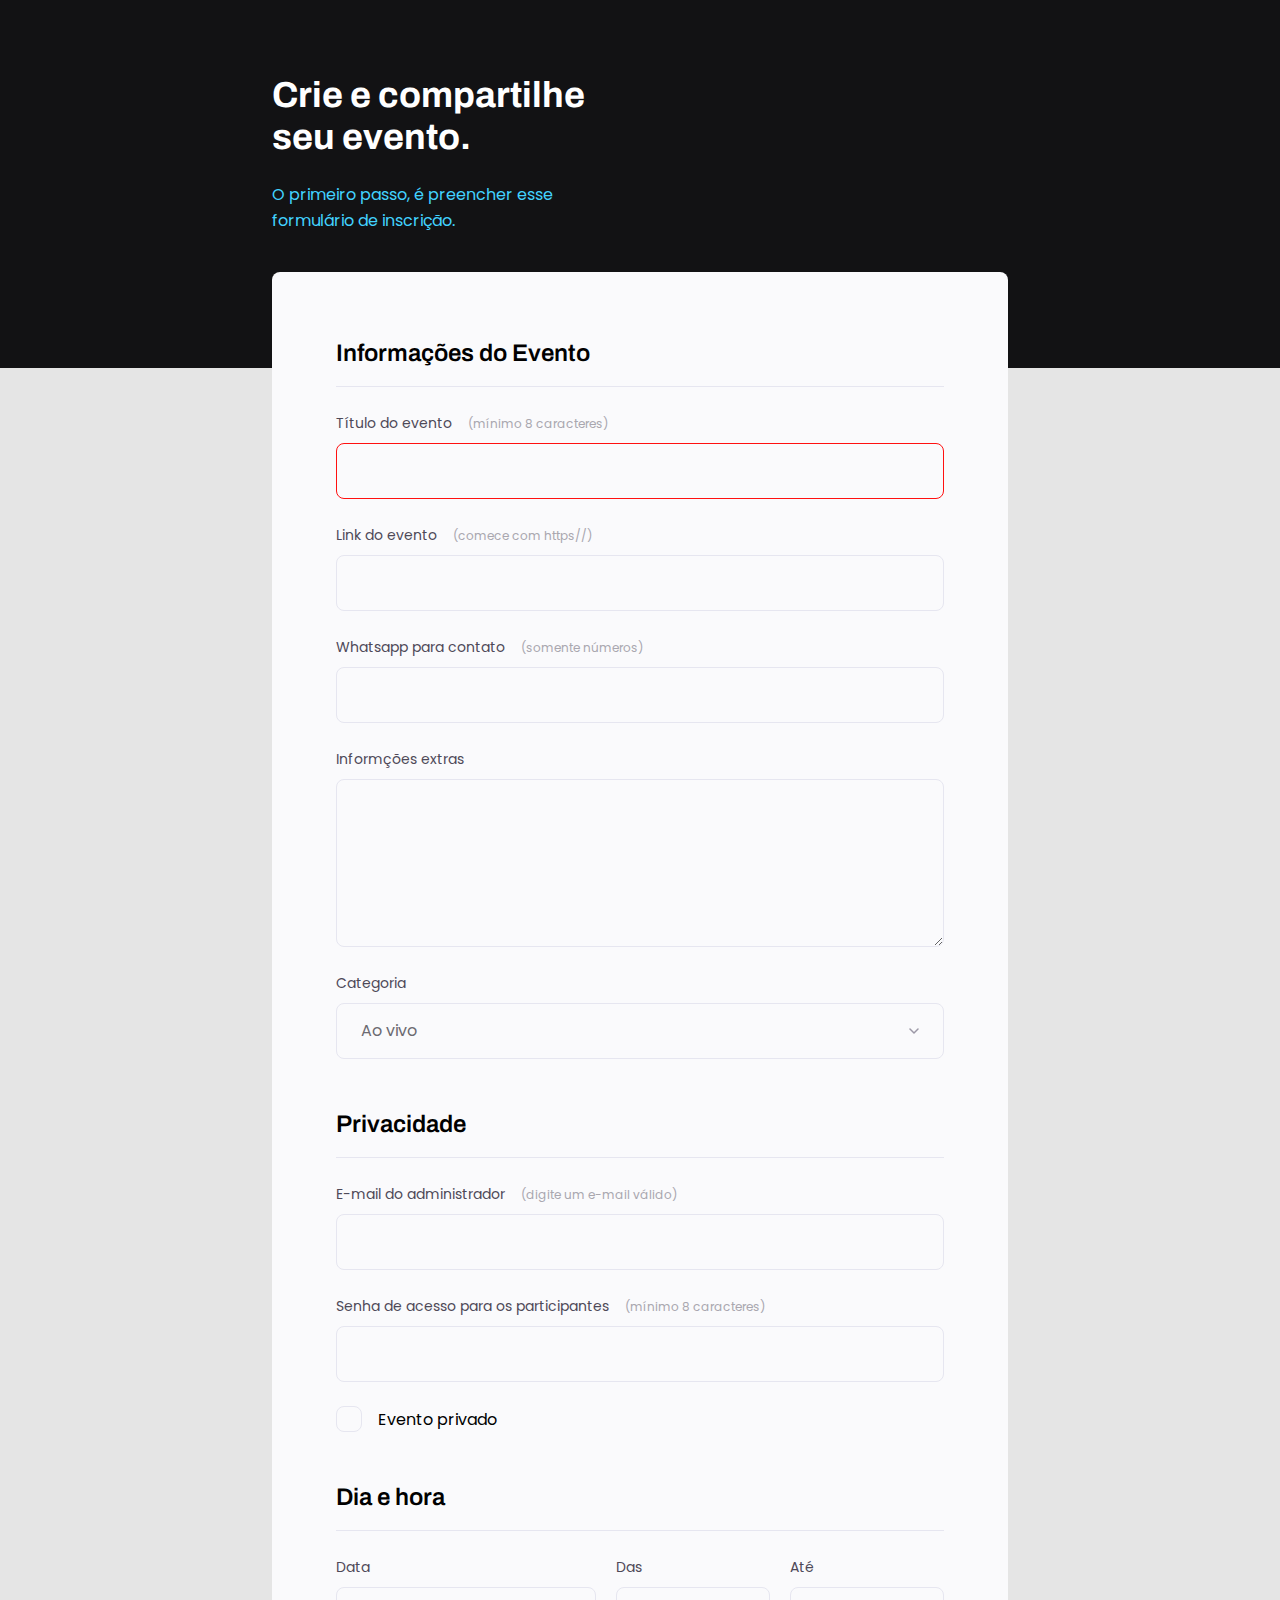
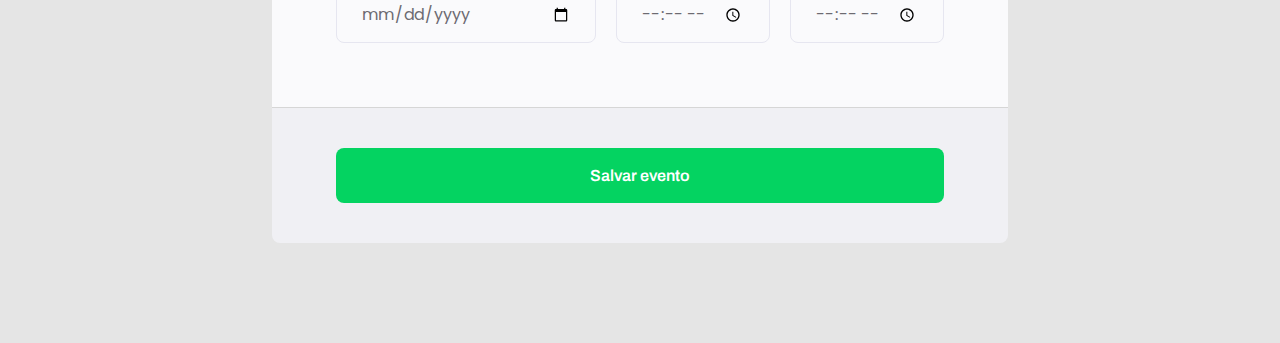
<file: index.html>
<!DOCTYPE html>
<html lang="pt-br">
<head>
  <link rel="preconnect" href="https://fonts.googleapis.com">
  <link rel="preconnect" href="https://fonts.gstatic.com" crossorigin>


  <meta charset="UTF-8">
  <meta name="viewport" content="width=device-width, initial-scale=1.0">
  <title>Crie seu evento</title>

  <link rel="stylesheet" href="style.css">
  
  <link href="https://fonts.googleapis.com/css2?family=Archivo:wght@600;700&family=Inter:wght@400;700&family=Open+Sans:wght@400;700&family=Poppins&display=swap" rel="stylesheet">
</head>
<body>
  <div class="page">
   <header>
     <h1>Crie e compartilhe seu evento.</h1>
     <p>O primeiro passo, é preencher esse
       formulário de inscrição.</p>
    </header>
    <form id="my-form">

      <fieldset>
        <div class="fieldset-wraper">      
        <legend>Informações do Evento</legend>

        <div class="input-wrapper">
         <label for="event-title">Título do evento <span> (mínimo 8 caracteres)</span></label>
         <input 
         type="text" 
         id="event-title"
         required 
         minlength="8" />
        </div>

        <div class="input-wrapper">
          <label for="event-link">Link do evento <span> (comece com https//)</span></label>
          <input type="url" id="event-link"/>
         </div>

         <div class="input-wrapper">
          <label for="event-whatsapp">Whatsapp para contato <span> (somente números)</span></label>
          <input type="number" id="event-whatsapp"/>
         </div>

         <div class="input-wrapper">
          <label for="event-info">Informções extras</label>
          <textarea id="event-info"></textarea>
         </div>

         <div class="input-wrapper">
          <label for="event-category">Categoria</label>
          <select id="event-category">
            <option value="live">Ao vivo</option>
            <option value="podcast">Podcast</option>
            <option value="mentorship">Mentoria</option>
          </select>
         </div>
        </div>
        
      </fieldset>

      <fieldset>
        <div class="fieldset-wraper">      
         <legend>Privacidade</legend>

         
        <div class="input-wrapper">
          <label for="event-email">E-mail do administrador <span> (digite um e-mail válido)</span></label>
          <input type="email" id="event-email"/>
         </div>

         
        <div class="input-wrapper">
          <label for="event-password">Senha de acesso para os participantes <span> (mínimo 8 caracteres)</span></label>
          <input 
          type="password" 
          id="event-password"
          minlength="8" />
         </div>

         <div class="checkbox-wrapper">          
          <input type="checkbox" id="event-private"/>
          <label for="event-private">Evento privado</label>
         </div>

        </div>
      </fieldset>

      <fieldset>
        <div class="fieldset-wraper">      
         <legend>Dia e hora</legend>

         <div class="col-3">
          <div class="input-wrapper">
           <label for="event-Date">Data </label>
           <input type="Date" id="event-Date"/>
         </div>

         <div class="input-wrapper">
          <label for="event-begin">Das </label>
          <input type="time" id="event-begin"/>
        </div>

        <div class="input-wrapper">
          <label for="event-end">Até </label>
          <input type="time" id="event-end"/>
        </div>

        </div>
      </fieldset>

    </form>
      <footer>
        <input 
        class="button" 
        type="submit" 
        form="my-form"
        value="Salvar evento">
      </footer>
  
  </div>
  
</body>
</html>
</file>
<file: style.css>
*{
  margin: 0;
  padding: 0;
  box-sizing: border-box;
}

body, input, button, select, textarea {
  font-family: 'Poppins', sans-serif;
}

header h1{
  font-family: 'Archivo', sans-serif;
  font-weight: bold;
  font-size: 36px;
  line-height: 42px;
  color: white;
}

header p {
  font-size: 16px;
  line-height: 26px;

  color: #42D3FF;
}

body{
  background: #E5E5E5;
}

body::before{
  content: '';
  width: 100%;
  height: 368px;

  position: absolute;
  top: 0;
  left: 0;
  z-index: -1;
  background: #121214;
}

.page {
  width: 736px;
  margin: auto;
}

header{
  width: 319px;

  margin-top: 74px;
}

header h1{
  font-family: 'Archivo', sans-serif;
  font-weight: bold;
  font-size: 36px;
  line-height: 42px;
  color: white;
  margin-bottom: 24px;
}

header p {
  font-size: 16px;
  line-height: 26px;

  color: #42D3FF;
}

form {
  margin-top: 38px;
  background: #FAFAFC;
  border-radius: 8px 8px 0 0;
  min-height: 300px;

  padding: 64px;

  display: flex;
  flex-direction: column;
  gap: 48px;
}

fieldset{
  border: none;
}


.fieldset-wraper {

  display: flex;
  flex-direction: column;
  gap: 24px;
}

fieldset legend {
  font-family: 'Archivo', sans-serif;
  font-weight: 600;
  font-size: 24px;
  line-height: 34px;

  width: 100%;
  border-bottom: 1px solid #E6E6F0;
  padding-bottom: 16px;
}

.input-wrapper {
  display: flex;
  flex-direction: column;
}

.input-wrapper label,
.checkbox-wraper label {
  font-size: 14px;
  line-height: 24px;
  color: #4E4958;
  margin-bottom: 8px;
}

.input-wrapper label span {
  margin-left: 12px;
  font-size: 12px;
  line-height: 20px;
  color: #a9a7af;
}

.input-wrapper label span:hover {
  color: #6c6a71
}

.input-wrapper input,
.input-wrapper textarea,
.input-wrapper select {
  background: #FAFAFC;
  border: 1px solid #E6E6F0;
  border-radius: 8px;
  height: 56px;
  padding: 0 24px;
  font-size: 16px;
  line-height: 26px;
  color: #6c6a71;
}

.input-wrapper textarea {
  padding: 0;
  height: 168px;
}

.input-wrapper select {
  appearance: none;
  -webkit-appearance: none;
  background-image: url("data:image/svg+xml,%3Csvg width='10' height='6' viewBox='0 0 10 6' fill='none' xmlns='http://www.w3.org/2000/svg'%3E%3Cpath d='M1 1L5 5L9 1' stroke='%239C98A6' stroke-width='1.5' stroke-linecap='round' stroke-linejoin='round'/%3E%3C/svg%3E%0A");
  background-repeat: no-repeat;
  background-position: right 24px top 50%;
}

.col-3 {
  display: flex;
  gap: 20px;
}

.col-3 > div:nth-child(1) {
  width: 100%;
}

.checkbox-wrapper {
  position: relative;
}


.checkbox-wrapper label {
  display: flex;
  align-items: center;
  gap: 16px;
  margin: 0;
}

.checkbox-wrapper input {
  position: absolute;
  top: 0;
  left: 0;
  width: 24px;
  height: 24px;
  opacity: 0;
}

.checkbox-wrapper label::before {
  content: '';
  width: 24px;
  height: 24px;
  display: block;
  border: 1px solid #e6e6f0;
  border-radius: 8px;
}

.checkbox-wrapper input:checked + label::before {
  background-image: url("data:image/svg+xml,%3Csvg width='18' height='14' viewBox='0 0 18 14' fill='none' xmlns='http://www.w3.org/2000/svg'%3E%3Cpath d='M6 11.17L1.83 7L0.410004 8.41L6 14L18 2L16.59 0.589996L6 11.17Z' fill='%2342D3FF'/%3E%3C/svg%3E%0A");
  background-repeat: no-repeat;
  background-position: center;
}

.checkbox-wrapper input:focus + label::before {
  outline: 2px solid black;
}

footer {
  background: #f0f0f4;
  height: 136px;
  display: flex;
  flex-direction: column;
  padding: 40px 64px;
  margin-bottom: 100px;
  border-top: 1px solid #d6d6d6;
  border-radius: 0 0 8px 8px;
}

footer .button{
  height: 56px;
  background: #04d361;
  border: 0;
  border-radius: 8px;

  font-family: 'archivo';
  font-weight: 600;
  font-size: 16px;
  line-height: 26px;
  color: #ffffff;
}


footer .button:hover {
  background: #08a04c;
}

input:invalid {
  border: 1px solid #ff1010;
}
</file>
